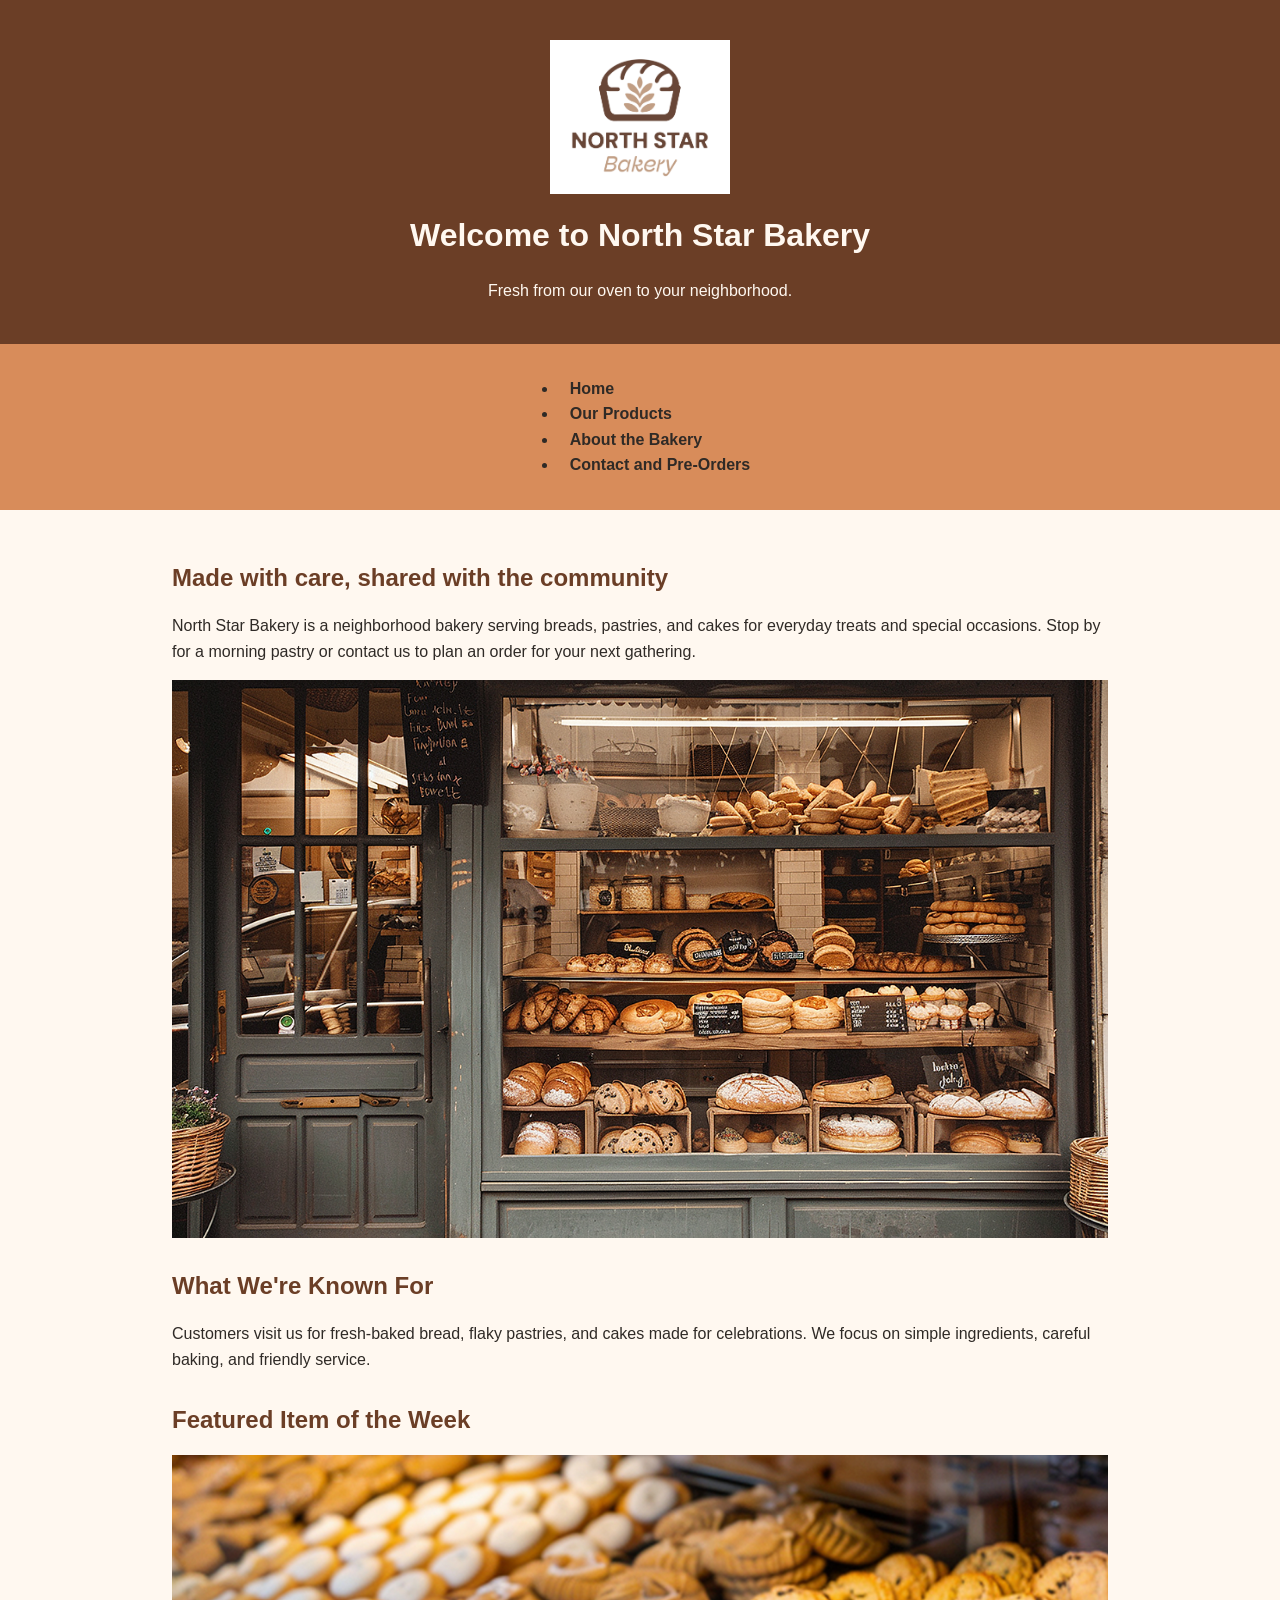
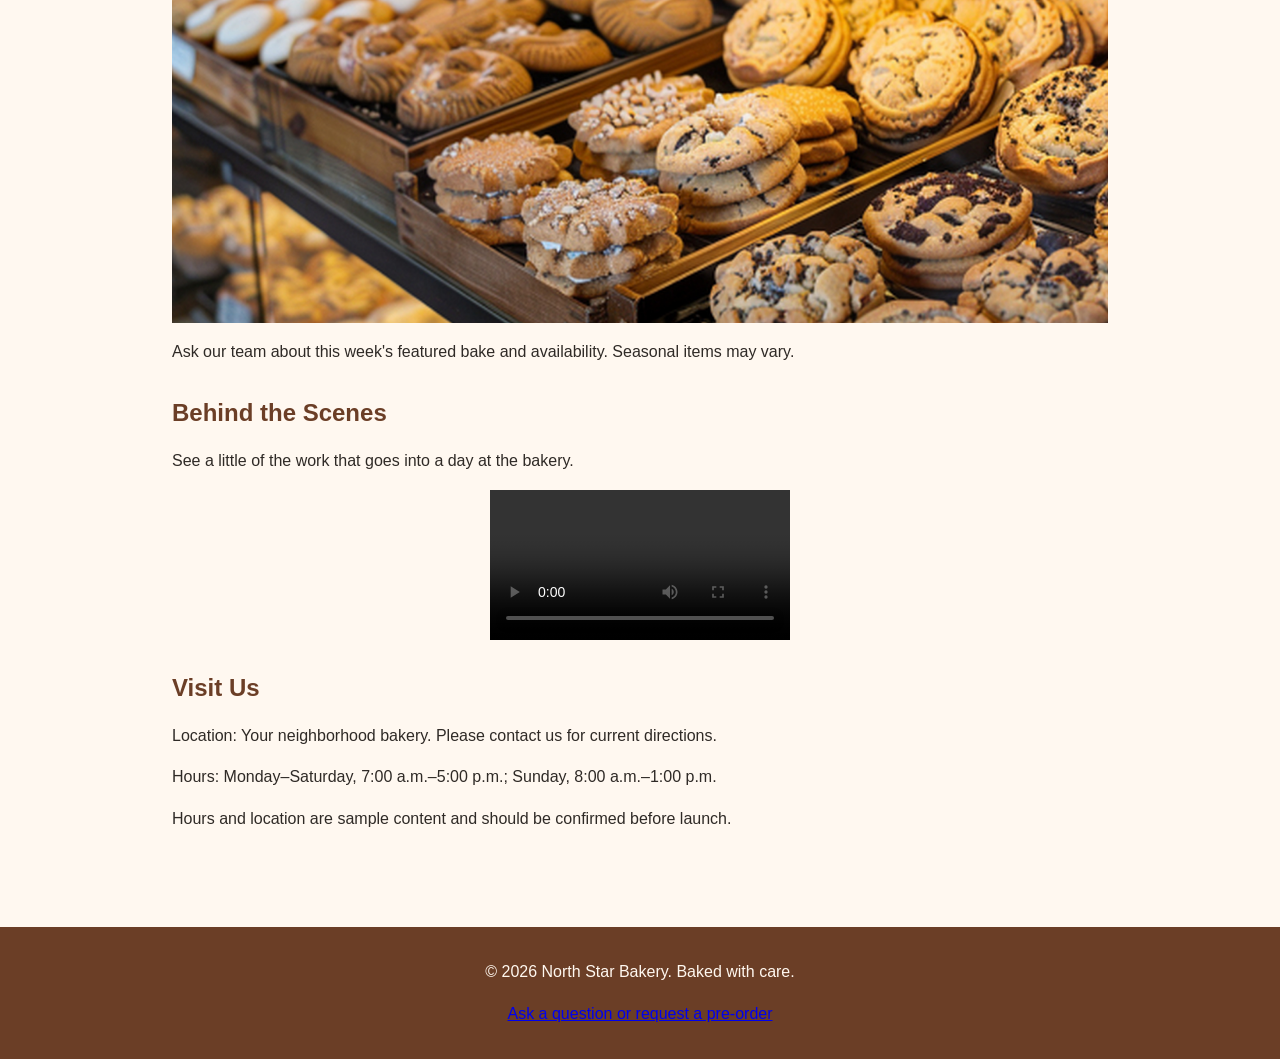
<file: index.html>
<!DOCTYPE html>
<html lang="en">
<head>
    <meta charset="UTF-8">
    <meta name="viewport" content="width=device-width, initial-scale=1.0">
    <title>North Star Bakery | Home</title>
    <link rel="stylesheet" href="style.css">
</head>
<body>
    <header>
        <img src="bakery-logo_c.png" alt="North Star Bakery logo">
        <h1>Welcome to North Star Bakery</h1>
        <p>Fresh from our oven to your neighborhood.</p>
    </header>

    <nav aria-label="Main navigation">
        <ul>
            <li><a href="index.html">Home</a></li>
            <li><a href="products.html">Our Products</a></li>
            <li><a href="about.html">About the Bakery</a></li>
            <li><a href="contact.html">Contact and Pre-Orders</a></li>
        </ul>
    </nav>

    <main>
        <section>
            <h2>Made with care, shared with the community</h2>
            <p>North Star Bakery is a neighborhood bakery serving breads, pastries, and cakes for everyday treats and special occasions. Stop by for a morning pastry or contact us to plan an order for your next gathering.</p>
            <img src="bakery-storefront_c.png" alt="Front entrance of North Star Bakery welcoming customers">
        </section>

        <section>
            <h2>What We're Known For</h2>
            <p>Customers visit us for fresh-baked bread, flaky pastries, and cakes made for celebrations. We focus on simple ingredients, careful baking, and friendly service.</p>
        </section>

        <section>
            
    <h2>Featured Item of the Week</h2>
    <picture>
        <source media="(max-width: 600px)" srcset="bakery-feature-small_c.png">
        <source media="(min-width: 601px)" srcset="bakery-feature-large_c.png">
        <img src="bakery-feature-large_c.png" alt="North Star Bakery's featured item of the week">
    </picture>


            <p>Ask our team about this week's featured bake and availability. Seasonal items may vary.</p>
        </section>

        <section>
            <h2>Behind the Scenes</h2>
            <p>See a little of the work that goes into a day at the bakery.</p>
            <video controls>
                <source src="Bakery-Behind-Scenes 3.mp4" type="video/mp4">
                Your browser does not support embedded video.
            </video>
        </section>

        <section>
            <h2>Visit Us</h2>
            <p>Location: Your neighborhood bakery. Please contact us for current directions.</p>
            <p>Hours: Monday–Saturday, 7:00 a.m.–5:00 p.m.; Sunday, 8:00 a.m.–1:00 p.m.</p>
            <p>Hours and location are sample content and should be confirmed before launch.</p>
        </section>
    </main>

    <footer>
        <p>&copy; 2026 North Star Bakery. Baked with care.</p>
        <p><a href="contact.html">Ask a question or request a pre-order</a></p>
    </footer>
</body>
</html>
</file>
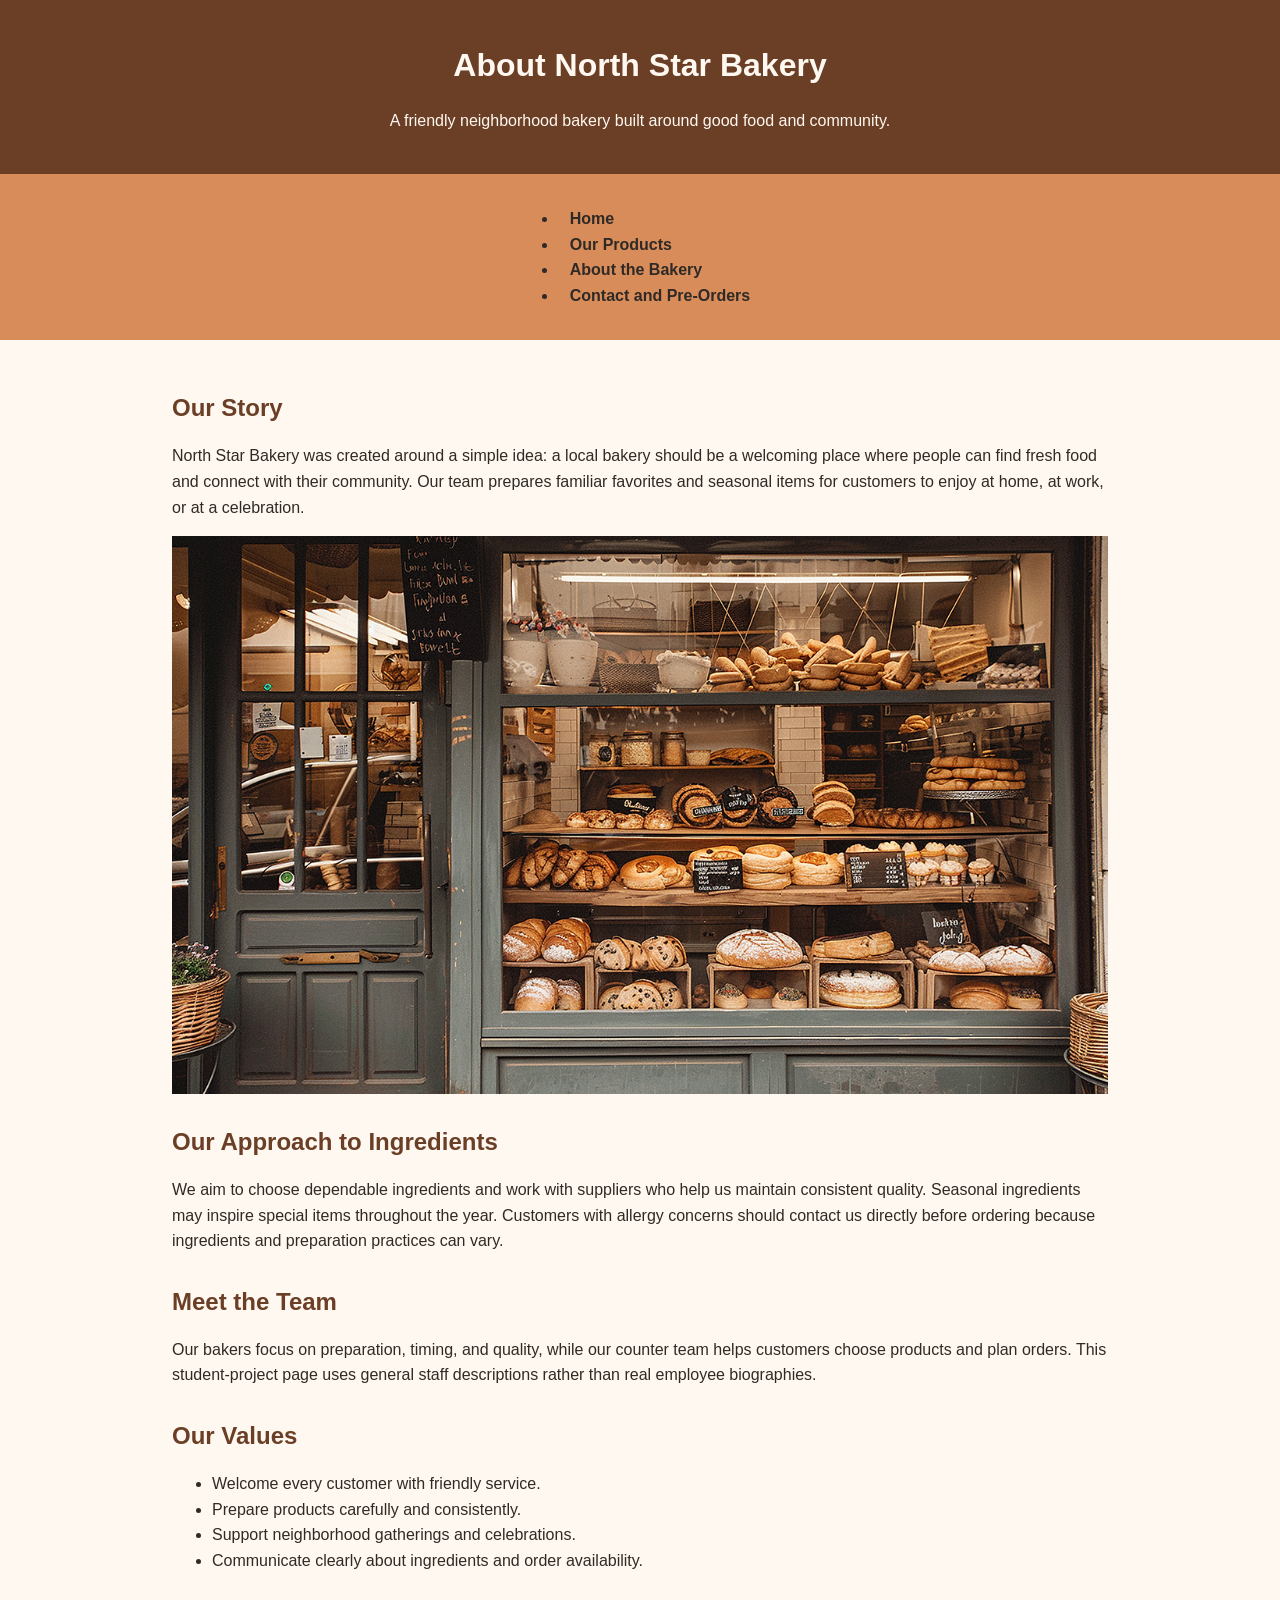
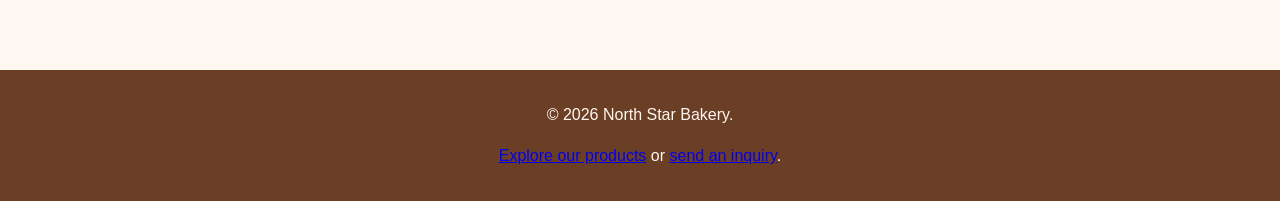
<file: about.html>
<!DOCTYPE html>
<html lang="en">
<head>
    <meta charset="UTF-8">
    <meta name="viewport" content="width=device-width, initial-scale=1.0">
    <title>North Star Bakery | About Us</title>
    <link rel="stylesheet" href="style.css">
</head>
<body>
    <header>
        <h1>About North Star Bakery</h1>
        <p>A friendly neighborhood bakery built around good food and community.</p>
    </header>

    <nav aria-label="Main navigation">
        <ul>
            <li><a href="index.html">Home</a></li>
            <li><a href="products.html">Our Products</a></li>
            <li><a href="about.html">About the Bakery</a></li>
            <li><a href="contact.html">Contact and Pre-Orders</a></li>
        </ul>
    </nav>

    <main>
        <section>
            <h2>Our Story</h2>
            <p>North Star Bakery was created around a simple idea: a local bakery should be a welcoming place where people can find fresh food and connect with their community. Our team prepares familiar favorites and seasonal items for customers to enjoy at home, at work, or at a celebration.</p>
            <img src="bakery-storefront_c.png" alt="North Star Bakery storefront where neighborhood customers can visit">
        </section>

        <section>
            <h2>Our Approach to Ingredients</h2>
            <p>We aim to choose dependable ingredients and work with suppliers who help us maintain consistent quality. Seasonal ingredients may inspire special items throughout the year. Customers with allergy concerns should contact us directly before ordering because ingredients and preparation practices can vary.</p>
        </section>

        <section>
            <h2>Meet the Team</h2>
            <p>Our bakers focus on preparation, timing, and quality, while our counter team helps customers choose products and plan orders. This student-project page uses general staff descriptions rather than real employee biographies.</p>
        </section>

        <section>
            <h2>Our Values</h2>
            <ul>
                <li>Welcome every customer with friendly service.</li>
                <li>Prepare products carefully and consistently.</li>
                <li>Support neighborhood gatherings and celebrations.</li>
                <li>Communicate clearly about ingredients and order availability.</li>
            </ul>
        </section>
    </main>

    <footer>
        <p>&copy; 2026 North Star Bakery.</p>
        <p><a href="products.html">Explore our products</a> or <a href="contact.html">send an inquiry</a>.</p>
    </footer>
</body>
</html>
</file>
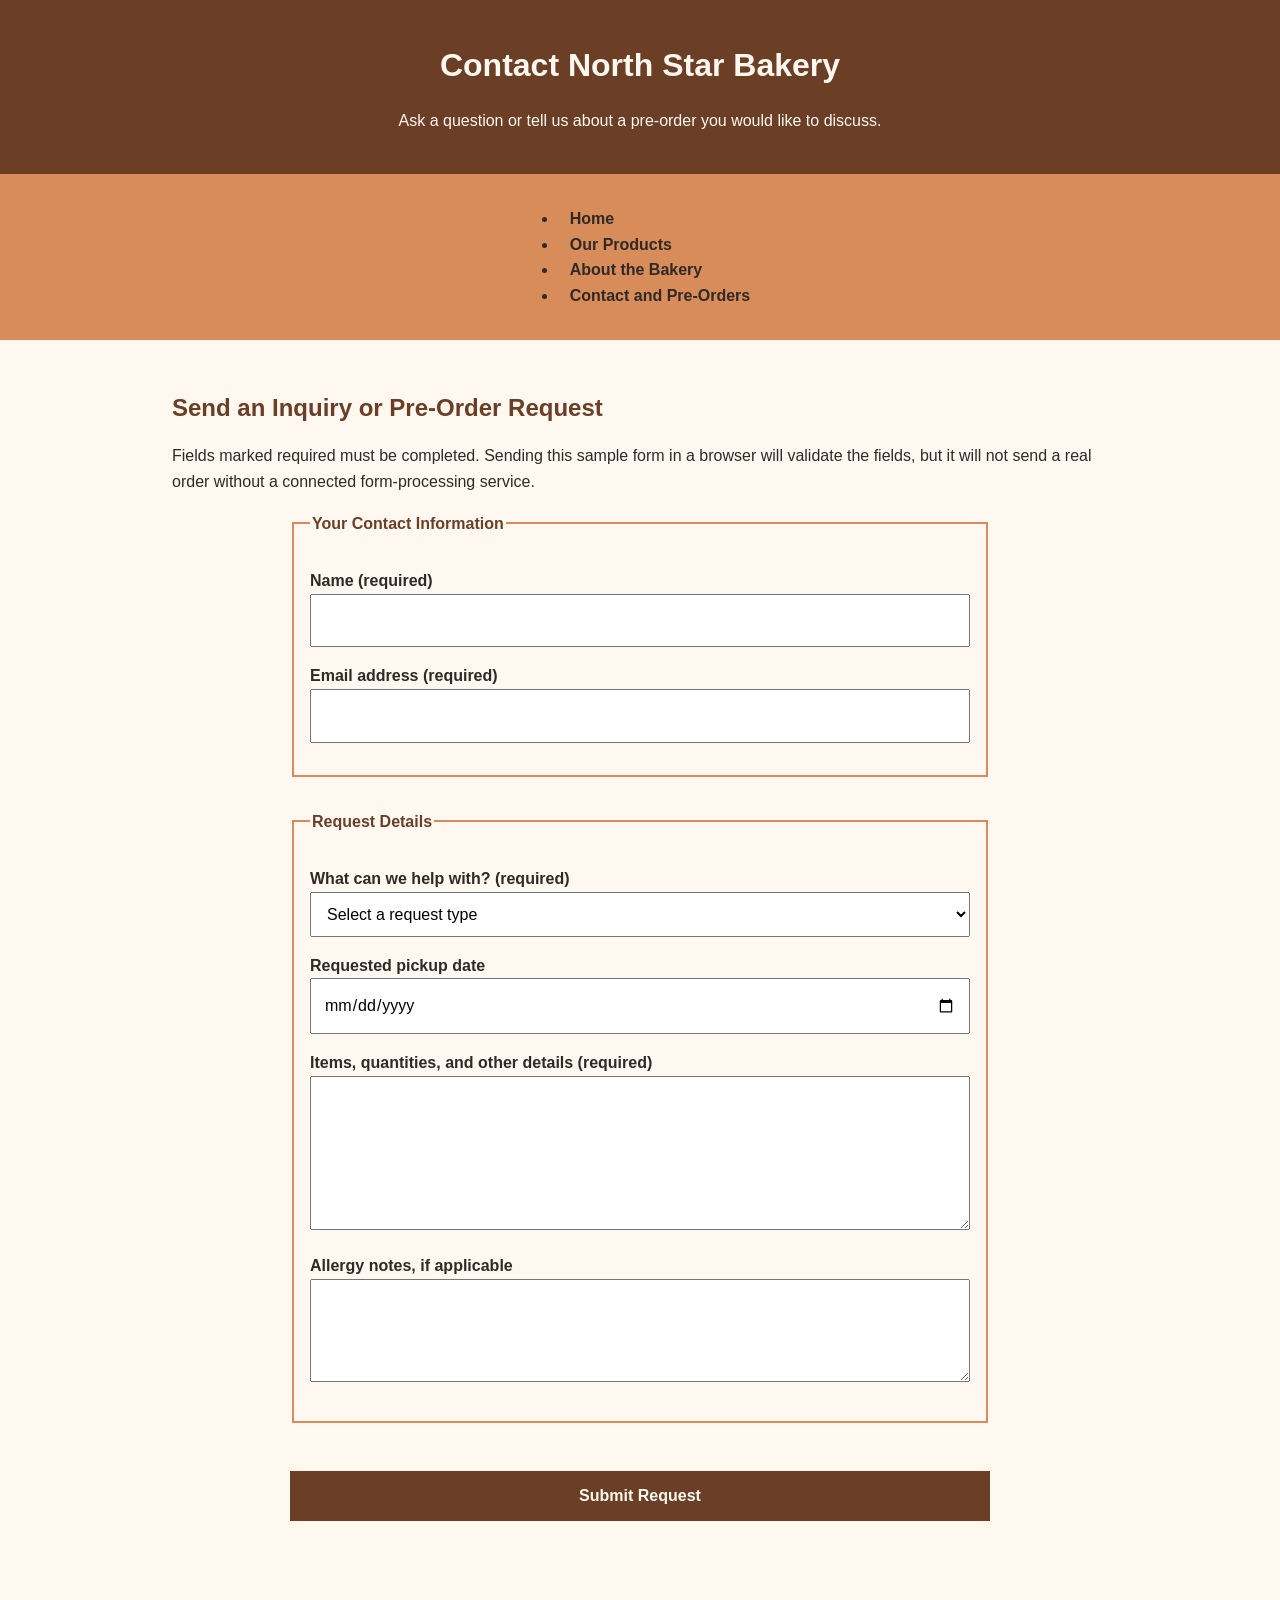
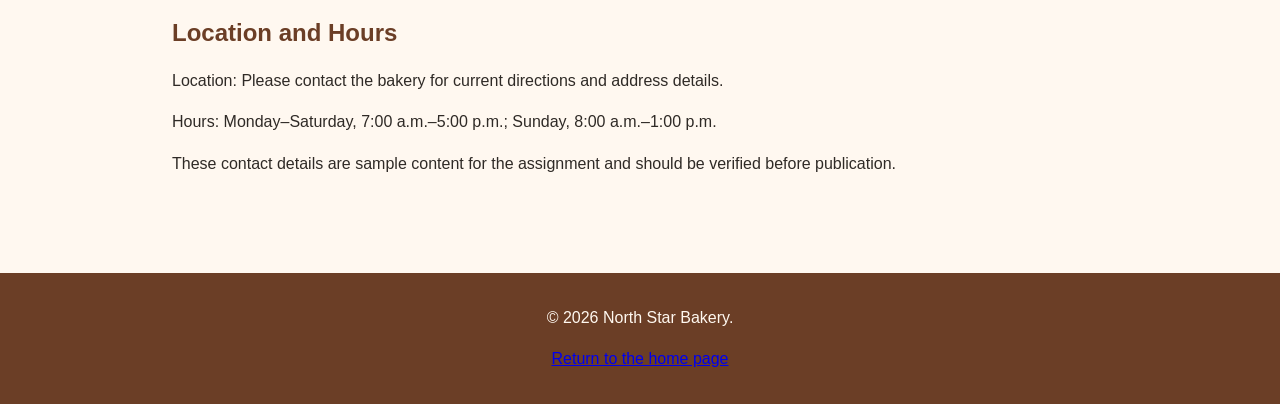
<file: contact.html>
<!DOCTYPE html>
<html lang="en">
<head>
    <meta charset="UTF-8">
    <meta name="viewport" content="width=device-width, initial-scale=1.0">
    <title>North Star Bakery | Contact and Pre-Orders</title>
    <link rel="stylesheet" href="style.css">
</head>
<body>
    <header>
        <h1>Contact North Star Bakery</h1>
        <p>Ask a question or tell us about a pre-order you would like to discuss.</p>
    </header>

    <nav aria-label="Main navigation">
        <ul>
            <li><a href="index.html">Home</a></li>
            <li><a href="products.html">Our Products</a></li>
            <li><a href="about.html">About the Bakery</a></li>
            <li><a href="contact.html">Contact and Pre-Orders</a></li>
        </ul>
    </nav>

    <main>
        <section>
            <h2>Send an Inquiry or Pre-Order Request</h2>
            <p>Fields marked required must be completed. Sending this sample form in a browser will validate the fields, but it will not send a real order without a connected form-processing service.</p>

            <form id="contact-form" action="#" method="get" novalidate>
                <fieldset>
                    <legend>Your Contact Information</legend>

                    <p>
                        <label for="customer-name">Name (required)</label>
                        <input type="text" id="customer-name" name="customer-name" autocomplete="name" required minlength="2">
                        <span class="field-error" id="customer-name-error" aria-live="polite"></span>
                    </p>

                    <p>
                        <label for="customer-email">Email address (required)</label>
                        <input type="email" id="customer-email" name="customer-email" autocomplete="email" required>
                        <span class="field-error" id="customer-email-error" aria-live="polite"></span>
                    </p>
                </fieldset>

                <fieldset>
                    <legend>Request Details</legend>

                    <p>
                        <label for="request-type">What can we help with? (required)</label>
                        <select id="request-type" name="request-type" required>
                            <option value="">Select a request type</option>
                            <option value="pre-order">Pre-order request</option>
                            <option value="general-question">General question</option>
                            <option value="event-order">Event or celebration order</option>
                        </select>
                        <span class="field-error" id="request-type-error" aria-live="polite"></span>
                    </p>

                    <p>
                        <label for="pickup-date">Requested pickup date</label>
                        <input type="date" id="pickup-date" name="pickup-date">
                    </p>

                    <p>
                        <label for="item-details">Items, quantities, and other details (required)</label>
                        <textarea id="item-details" name="item-details" rows="5" required minlength="5"></textarea>
                        <span class="field-error" id="item-details-error" aria-live="polite"></span>
                    </p>

                    <p>
                        <label for="allergy-notes">Allergy notes, if applicable</label>
                        <textarea id="allergy-notes" name="allergy-notes" rows="3"></textarea>
                    </p>
                </fieldset>

                <p><button type="submit">Submit Request</button></p>
                <p id="form-status" role="status" aria-live="polite"></p>
            </form>
        </section>

        <section>
            <h2>Location and Hours</h2>
            <p>Location: Please contact the bakery for current directions and address details.</p>
            <p>Hours: Monday–Saturday, 7:00 a.m.–5:00 p.m.; Sunday, 8:00 a.m.–1:00 p.m.</p>
            <p>These contact details are sample content for the assignment and should be verified before publication.</p>
        </section>
    </main>

    <footer>
        <p>&copy; 2026 North Star Bakery.</p>
        <p><a href="index.html">Return to the home page</a></p>
    </footer>
    <script src="contact.js" defer></script>
</body>
</html>
</file>
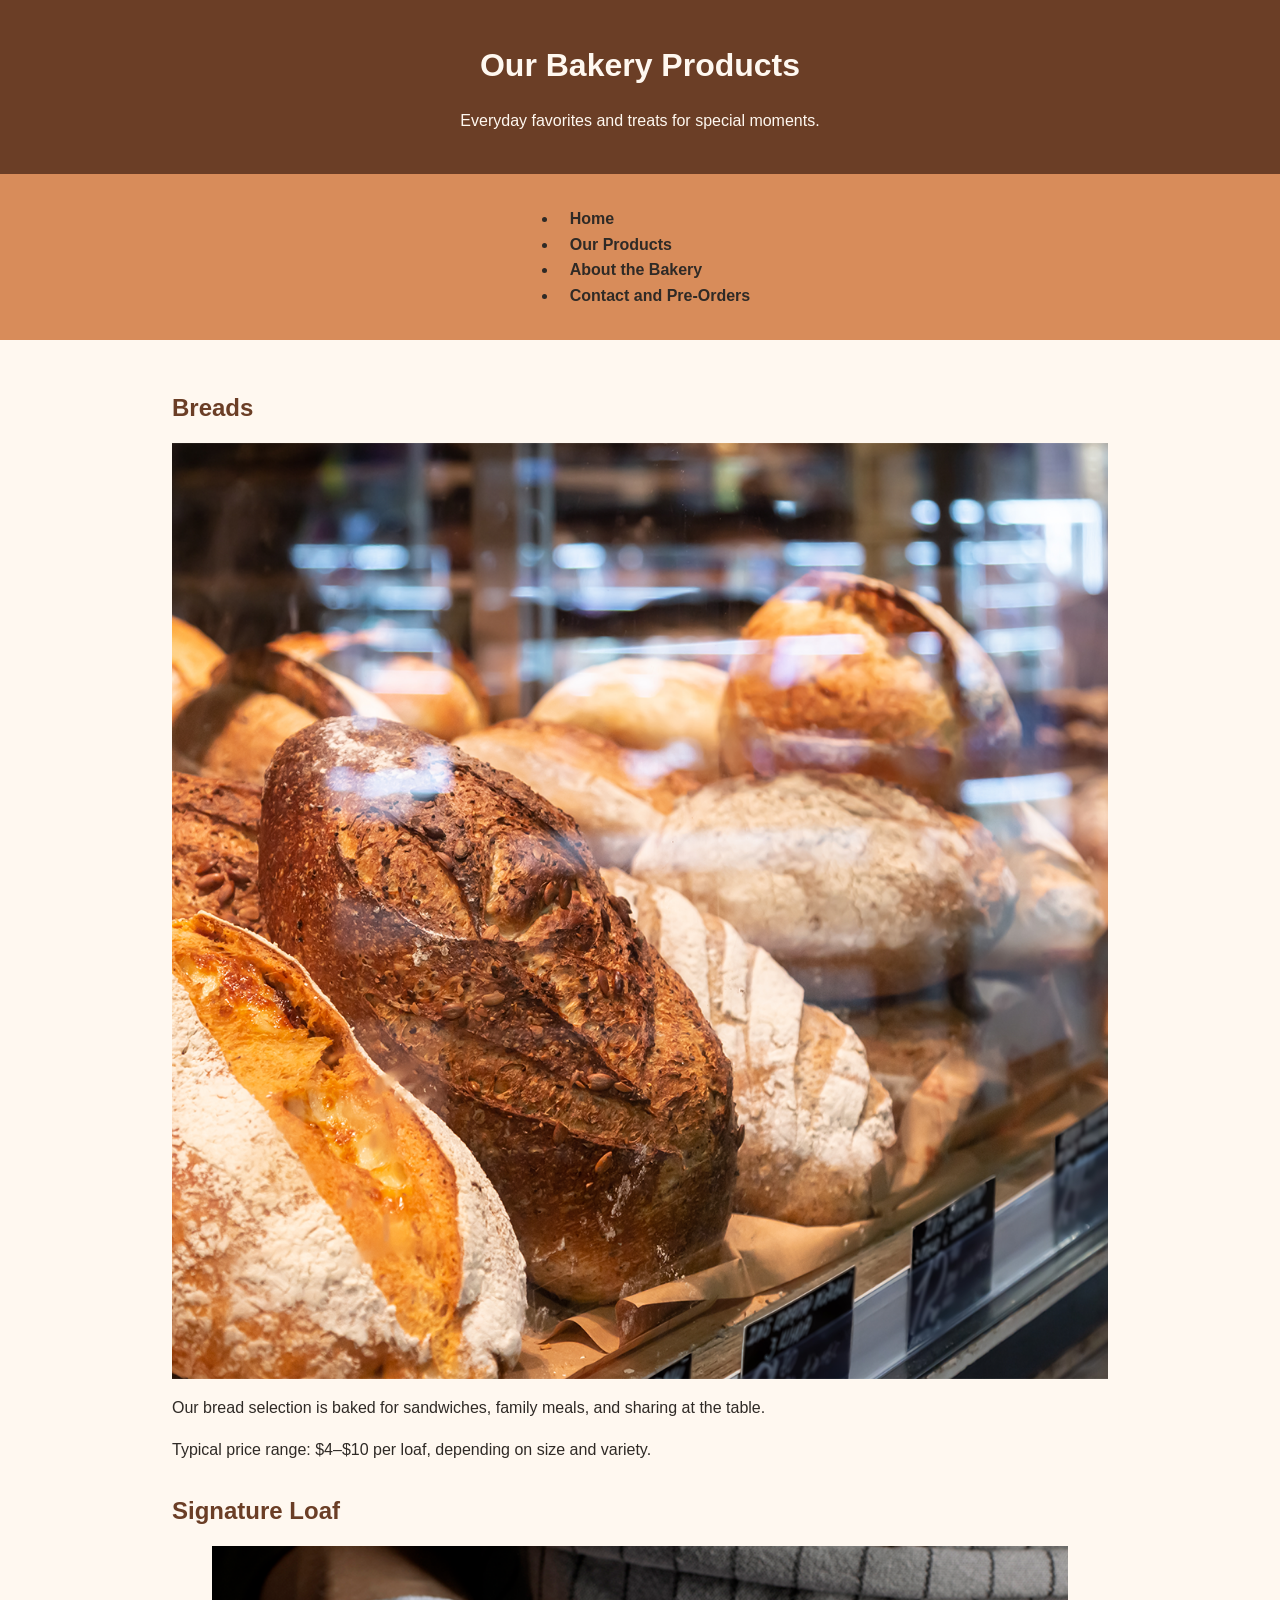
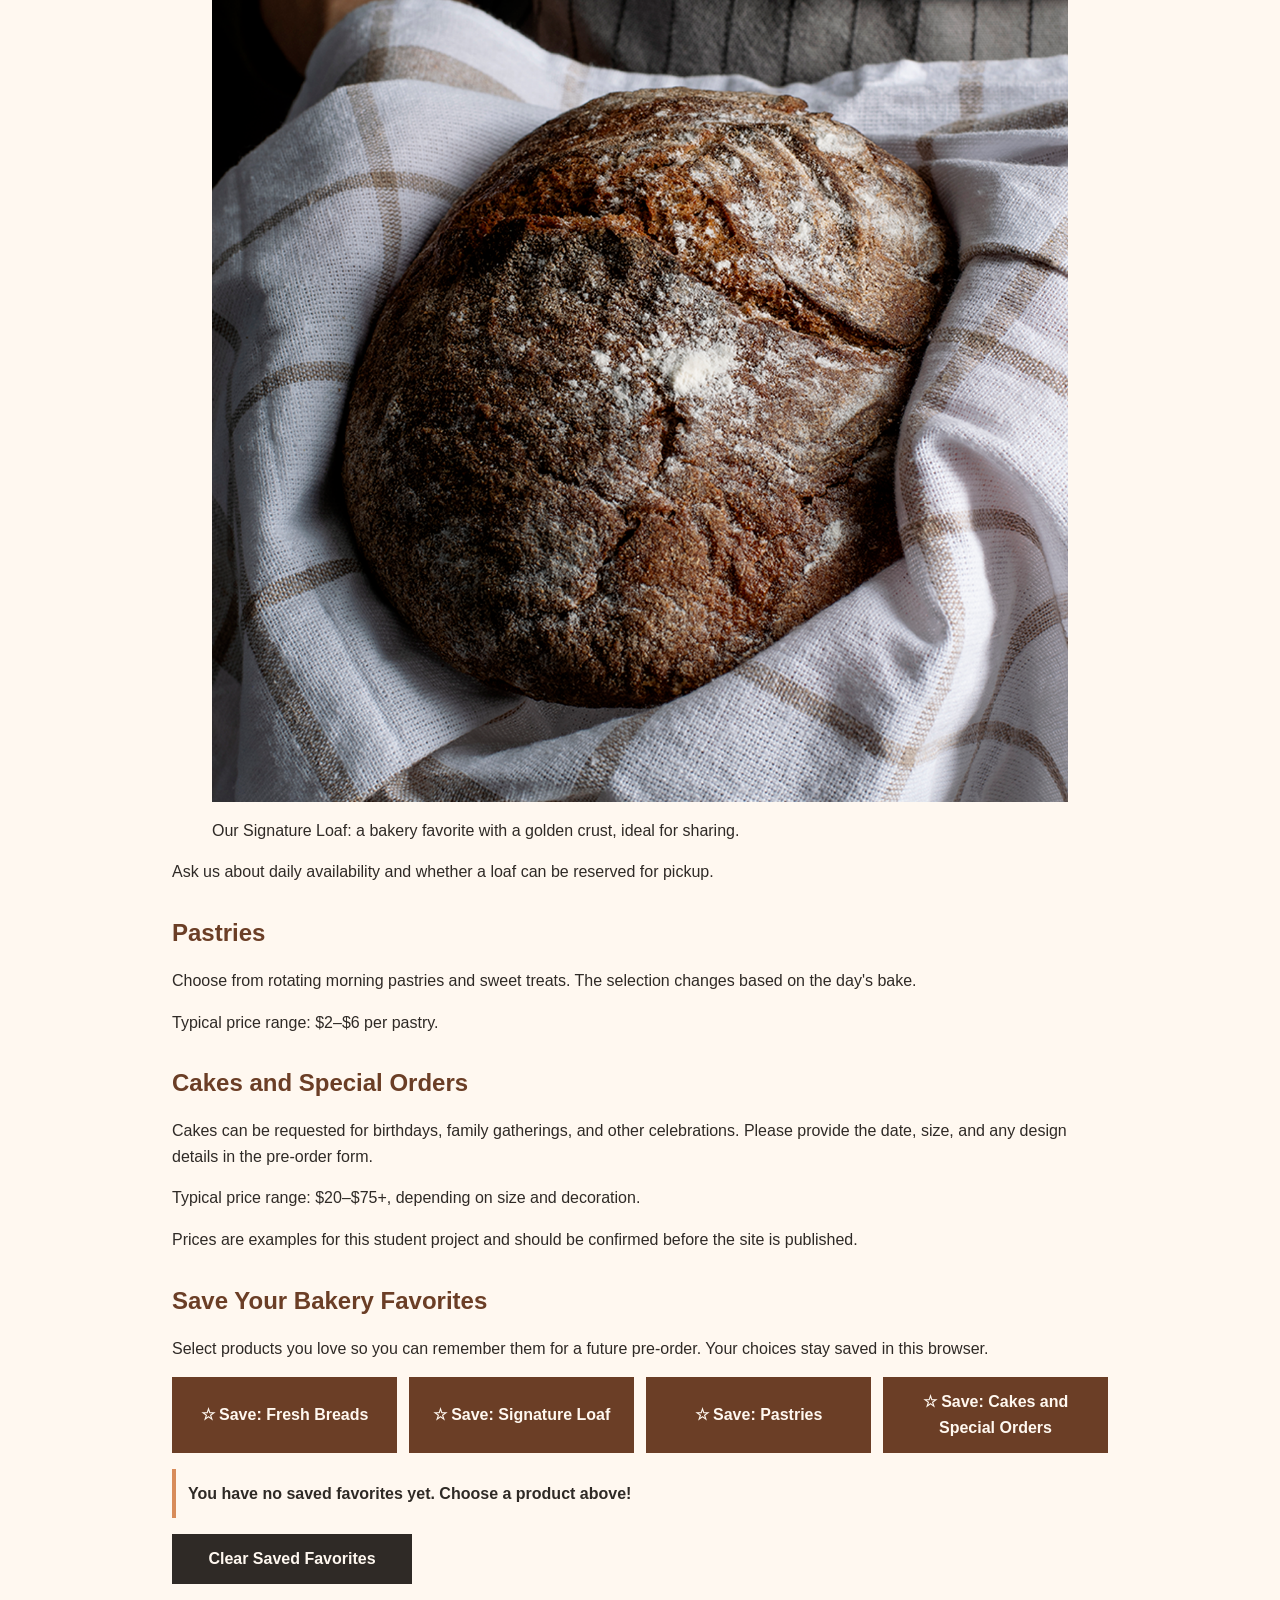
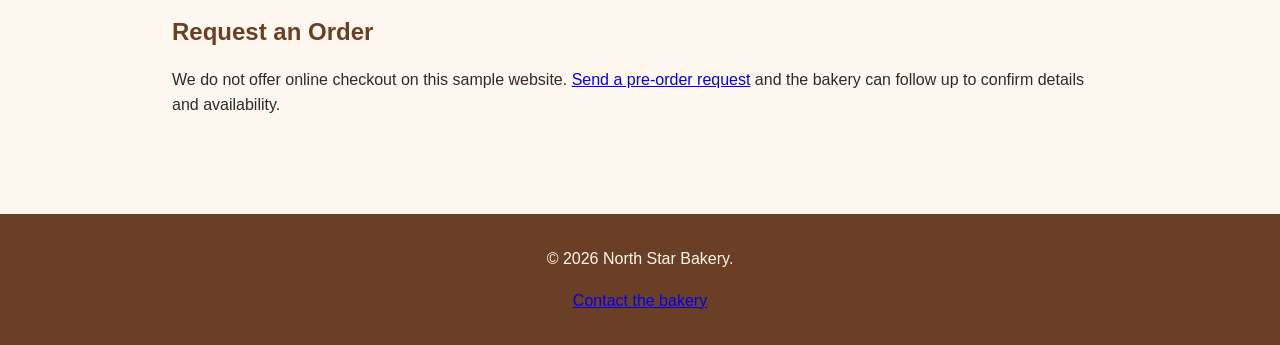
<file: products.html>
<!DOCTYPE html>
<html lang="en">
<head>
    <meta charset="UTF-8">
    <meta name="viewport" content="width=device-width, initial-scale=1.0">
    <title>North Star Bakery | Products</title>
    <link rel="stylesheet" href="style.css">
</head>
<body>
    <header>
        <h1>Our Bakery Products</h1>
        <p>Everyday favorites and treats for special moments.</p>
    </header>

    <nav aria-label="Main navigation">
        <ul>
            <li><a href="index.html">Home</a></li>
            <li><a href="products.html">Our Products</a></li>
            <li><a href="about.html">About the Bakery</a></li>
            <li><a href="contact.html">Contact and Pre-Orders</a></li>
        </ul>
    </nav>

    <main>
        <section>
            <h2>Breads</h2>
            <img src="bakery-bread_c.png" alt="Freshly baked loaves of bread displayed for customers">
            <p>Our bread selection is baked for sandwiches, family meals, and sharing at the table.</p>
            <p>Typical price range: $4–$10 per loaf, depending on size and variety.</p>
        </section>

        <section>
            <h2>Signature Loaf</h2>
            <figure>
                <img src="bakery-signature-loaf_c.png" alt="North Star Bakery's golden-brown signature loaf with a crisp crust">
                <figcaption>Our Signature Loaf: a bakery favorite with a golden crust, ideal for sharing.</figcaption>
            </figure>
            <p>Ask us about daily availability and whether a loaf can be reserved for pickup.</p>
        </section>

        <section>
            <h2>Pastries</h2>
            <p>Choose from rotating morning pastries and sweet treats. The selection changes based on the day's bake.</p>
            <p>Typical price range: $2–$6 per pastry.</p>
        </section>

        <section>
            <h2>Cakes and Special Orders</h2>
            <p>Cakes can be requested for birthdays, family gatherings, and other celebrations. Please provide the date, size, and any design details in the pre-order form.</p>
            <p>Typical price range: $20–$75+, depending on size and decoration.</p>
            <p>Prices are examples for this student project and should be confirmed before the site is published.</p>
        </section>


        <section id="favorites-feature" aria-labelledby="favorites-title">
            <h2 id="favorites-title">Save Your Bakery Favorites</h2>
            <p>Select products you love so you can remember them for a future pre-order. Your choices stay saved in this browser.</p>
            <div id="favorite-buttons" class="favorite-buttons" aria-label="Bakery products to save"></div>
            <p id="favorites-summary" class="favorites-summary" aria-live="polite"></p>
            <button type="button" id="clear-favorites" class="secondary-button">Clear Saved Favorites</button>
        </section>

        <section>
            <h2>Request an Order</h2>
            <p>We do not offer online checkout on this sample website. <a href="contact.html">Send a pre-order request</a> and the bakery can follow up to confirm details and availability.</p>
        </section>
    </main>

    <footer>
        <p>&copy; 2026 North Star Bakery.</p>
        <p><a href="contact.html">Contact the bakery</a></p>
    </footer>
    <script src="products.js" defer></script>
</body>
</html>
</file>
<file: style.css>
/* North Star Bakery - Website Styles */

:root {
    --cream: #FFF8F0;
    --brown: #6B3E26;
    --peach: #D88C5A;
    --charcoal: #2F2A26;
}

* {
    box-sizing: border-box;
}

body {
    margin: 0;
    padding: 0;
    background-color: var(--cream);
    color: var(--charcoal);
    font-family: Arial, sans-serif;
    line-height: 1.6;
}

header {
    background-color: var(--brown);
    color: var(--cream);
    padding: 1.5rem;
    text-align: center;
}

header img {
    max-width: 180px;
    height: auto;
}

nav {
    display: flex;
    flex-direction: column;
    gap: 0.5rem;
    align-items: center;
    padding: 1rem;
    background-color: var(--peach);
}

nav a {
    color: var(--charcoal);
    font-weight: bold;
    text-decoration: none;
    padding: 0.5rem 0.75rem;
}

nav a:hover,
nav a:focus {
    text-decoration: underline;
}

main {
    width: 100%;
    max-width: 1000px;
    margin: 0 auto;
    padding: 1.25rem;
}

h1,
h2,
h3 {
    color: var(--brown);
    line-height: 1.3;
}

header h1 {
    color: var(--cream);
}

img,
video {
    display: block;
    max-width: 100%;
    height: auto;
    margin: 1rem auto;
}

section {
    margin-bottom: 2rem;
}

form {
    display: flex;
    flex-direction: column;
    gap: 1rem;
}

label {
    font-weight: bold;
}

input,
textarea,
select,
button {
    width: 100%;
    padding: 0.75rem;
    font: inherit;
}

fieldset {
    border: 2px solid var(--peach);
    padding: 1rem;
    margin-bottom: 1rem;
}

legend {
    color: var(--brown);
    font-weight: bold;
}

button {
    background-color: var(--brown);
    color: var(--cream);
    border: none;
    cursor: pointer;
    font-weight: bold;
}

button:hover,
button:focus {
    background-color: var(--peach);
    color: var(--charcoal);
}

footer {
    background-color: var(--brown);
    color: var(--cream);
    text-align: center;
    padding: 1rem;
    margin-top: 2rem;
}

/* Larger screens */
@media (min-width: 700px) {
    nav {
        flex-direction: row;
        justify-content: center;
    }

    main {
        padding: 2rem;
    }

    form {
        max-width: 700px;
        margin: 0 auto;
    }
}


/* Touchstone 4: product favorites and inline form validation */
.favorite-buttons { display: flex; flex-wrap: wrap; gap: .75rem; margin: 1rem 0; }
.favorite-buttons .favorite-button { width: auto; flex: 1 1 190px; }
.favorite-button[aria-pressed="true"] { background-color: var(--peach); color: var(--charcoal); }
.favorites-summary { font-weight: bold; padding: .75rem; border-left: 4px solid var(--peach); }
.secondary-button { max-width: 240px; background: var(--charcoal); }
.field-error { display: block; color: #a32020; font-weight: bold; margin-top: .25rem; }
input[aria-invalid="true"], select[aria-invalid="true"], textarea[aria-invalid="true"] { border: 2px solid #a32020; }
#form-status { font-weight: bold; }
</file>
